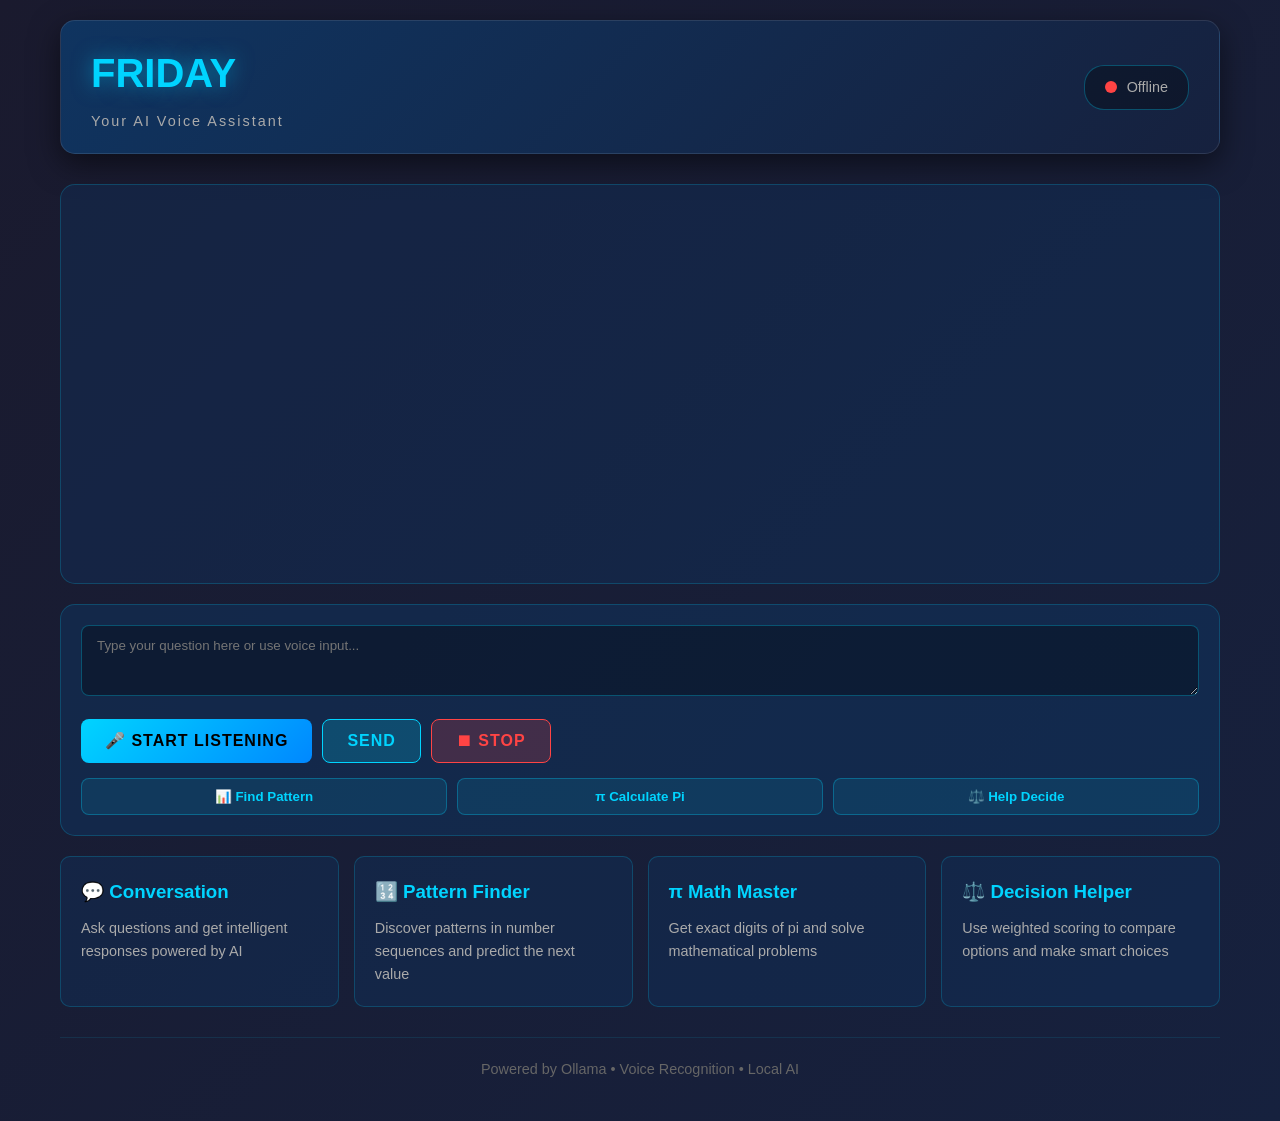
<file: index.html>
<!DOCTYPE html>
<html lang="en">
<head>
    <meta charset="UTF-8">
    <meta name="viewport" content="width=device-width, initial-scale=1.0">
    <title>FRIDAY - Voice Assistant</title>
    <link rel="stylesheet" href="style.css">
</head>
<body>
    <div class="container">
        <header class="header">
            <div class="logo">
                <h1>FRIDAY</h1>
                <p class="tagline">Your AI Voice Assistant</p>
            </div>
            <div class="status-indicator">
                <div class="status-dot" id="statusDot"></div>
                <span id="statusText">Offline</span>
            </div>
        </header>

        <main class="main-content">
            <!-- Chat Display -->
            <section class="chat-section">
                <div class="chat-window" id="chatWindow">
                    <div class="welcome-message">
                        <h2>Welcome to FRIDAY</h2>
                        <p>Click "Start Listening" or say "Hey Friday" to begin</p>
                    </div>
                </div>
            </section>

            <!-- Control Panel -->
            <section class="control-panel">
                <div class="input-section">
                    <textarea 
                        id="userInput" 
                        class="input-box" 
                        placeholder="Type your question here or use voice input..."
                        rows="3"></textarea>
                </div>

                <div class="button-group">
                    <button id="listenBtn" class="btn btn-primary" title="Start listening for commands">
                        🎤 Start Listening
                    </button>
                    <button id="sendBtn" class="btn btn-secondary" title="Send text input">
                        Send
                    </button>
                    <button id="stopBtn" class="btn btn-danger" title="Stop listening">
                        ⏹ Stop
                    </button>
                </div>

                <!-- Quick Action Buttons -->
                <div class="quick-actions">
                    <button class="quick-btn" data-action="pattern">📊 Find Pattern</button>
                    <button class="quick-btn" data-action="pi">π Calculate Pi</button>
                    <button class="quick-btn" data-action="decide">⚖️ Help Decide</button>
                </div>
            </section>

            <!-- Features Section -->
            <section class="features-section">
                <div class="feature-card">
                    <h3>💬 Conversation</h3>
                    <p>Ask questions and get intelligent responses powered by AI</p>
                </div>
                <div class="feature-card">
                    <h3>🔢 Pattern Finder</h3>
                    <p>Discover patterns in number sequences and predict the next value</p>
                </div>
                <div class="feature-card">
                    <h3>π Math Master</h3>
                    <p>Get exact digits of pi and solve mathematical problems</p>
                </div>
                <div class="feature-card">
                    <h3>⚖️ Decision Helper</h3>
                    <p>Use weighted scoring to compare options and make smart choices</p>
                </div>
            </section>
        </main>

        <footer class="footer">
            <p>Powered by Ollama • Voice Recognition • Local AI</p>
        </footer>
    </div>

    <!-- Pattern Finder Modal -->
    <div id="patternModal" class="modal">
        <div class="modal-content">
            <span class="close">&times;</span>
            <h2>Find Number Pattern</h2>
            <p>Enter a sequence of numbers separated by commas:</p>
            <input type="text" id="patternInput" placeholder="e.g., 2, 4, 6, 8" class="modal-input">
            <button id="analyzePatternBtn" class="btn btn-primary">Analyze</button>
            <div id="patternResult"></div>
        </div>
    </div>

    <!-- Pi Calculator Modal -->
    <div id="piModal" class="modal">
        <div class="modal-content">
            <span class="close">&times;</span>
            <h2>Calculate Pi Digits</h2>
            <p>How many decimal places do you want?</p>
            <input type="number" id="piDigits" placeholder="20" min="1" max="500" value="20" class="modal-input">
            <button id="calculatePiBtn" class="btn btn-primary">Calculate</button>
            <div id="piResult"></div>
        </div>
    </div>

    <!-- Decision Helper Modal -->
    <div id="decideModal" class="modal">
        <div class="modal-content">
            <span class="close">&times;</span>
            <h2>Decision Helper</h2>
            <div id="decideStep1">
                <p>Step 1: What are your options? (comma-separated)</p>
                <input type="text" id="optionsInput" placeholder="e.g., Option A, Option B, Option C" class="modal-input">
                <button id="nextStep1Btn" class="btn btn-primary">Next</button>
            </div>
            <div id="decideStep2" style="display:none;">
                <p>Step 2: What factors matter? (comma-separated)</p>
                <input type="text" id="criteriaInput" placeholder="e.g., Cost, Speed, Quality" class="modal-input">
                <button id="nextStep2Btn" class="btn btn-primary">Next</button>
            </div>
            <div id="decideStep3" style="display:none;">
                <p>Step 3: Rate your options</p>
                <div id="ratingContainer"></div>
                <button id="calculateDecisionBtn" class="btn btn-primary">Calculate Best Option</button>
            </div>
            <div id="decideResult"></div>
        </div>
    </div>

    <script src="script.js"></script>
</body>
</html>
</file>
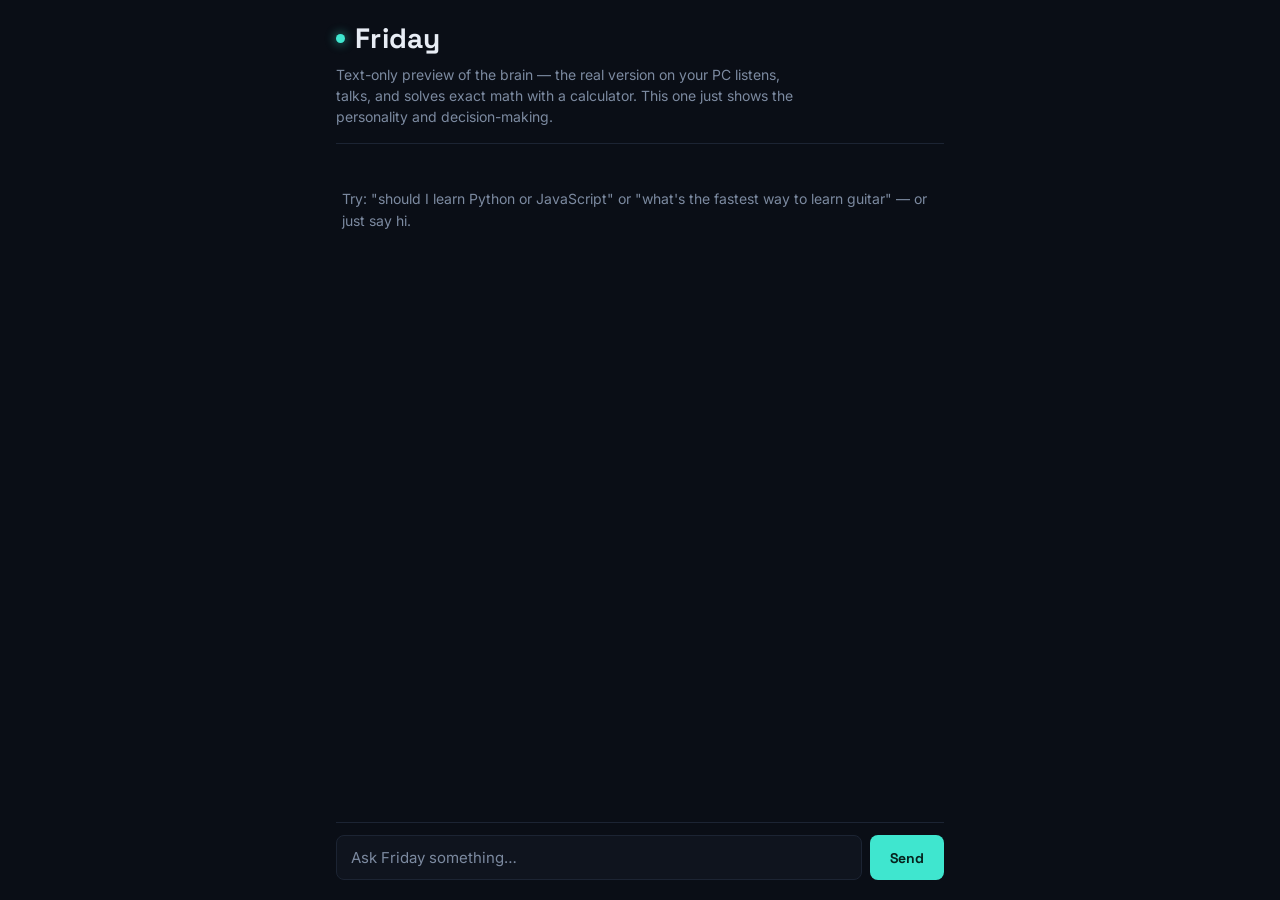
<file: friday_preview.html>
<!DOCTYPE html>
<html lang="en">
<head>
<meta charset="UTF-8" />
<meta name="viewport" content="width=device-width, initial-scale=1.0" />
<title>Friday — quick preview</title>
<link rel="preconnect" href="https://fonts.googleapis.com">
<link href="https://fonts.googleapis.com/css2?family=Space+Grotesk:wght@400;500;700&family=Inter:wght@400;500&display=swap" rel="stylesheet">
<style>
  :root {
    --bg: #0a0e16;
    --panel: #0f141e;
    --line: #1c2433;
    --accent: #3fe6cf;
    --accent-dim: rgba(63, 230, 207, 0.35);
    --text: #e8edf5;
    --muted: #7c8aa0;
  }
  * { box-sizing: border-box; }
  html, body {
    height: 100%;
    margin: 0;
    background: var(--bg);
    color: var(--text);
    font-family: 'Inter', system-ui, sans-serif;
  }
  .app {
    max-width: 640px;
    margin: 0 auto;
    height: 100dvh;
    display: flex;
    flex-direction: column;
    padding: 20px 16px;
  }
  .app-header {
    padding-bottom: 16px;
    border-bottom: 1px solid var(--line);
    margin-bottom: 16px;
  }
  .wordmark {
    font-family: 'Space Grotesk', sans-serif;
    font-weight: 700;
    font-size: 28px;
    letter-spacing: 0.01em;
    color: var(--text);
    display: inline-flex;
    align-items: center;
    gap: 10px;
  }
  .wordmark::before {
    content: "";
    width: 9px;
    height: 9px;
    border-radius: 50%;
    background: var(--accent);
    box-shadow: 0 0 10px 2px var(--accent-dim);
  }
  .subtitle {
    margin: 8px 0 0;
    color: var(--muted);
    font-size: 14px;
    line-height: 1.5;
    max-width: 52ch;
  }
  .log {
    flex: 1;
    overflow-y: auto;
    display: flex;
    flex-direction: column;
    gap: 12px;
    padding: 4px 2px 12px;
  }
  .empty-state {
    color: var(--muted);
    font-size: 14px;
    line-height: 1.6;
    padding: 24px 4px;
  }
  .msg {
    max-width: 82%;
    font-size: 15px;
    line-height: 1.5;
    padding: 10px 14px;
    white-space: pre-wrap;
  }
  .msg.user {
    align-self: flex-end;
    background: #17202e;
    border-radius: 10px;
  }
  .msg.assistant {
    align-self: flex-start;
    border-left: 2px solid var(--accent);
    padding-left: 12px;
    color: var(--text);
  }
  .msg.thinking { color: var(--muted); }
  .msg.thinking .dot {
    display: inline-block;
    animation: pulse 1.2s infinite ease-in-out;
  }
  .msg.thinking .dot:nth-child(2) { animation-delay: 0.15s; }
  .msg.thinking .dot:nth-child(3) { animation-delay: 0.3s; }
  @keyframes pulse {
    0%, 80%, 100% { opacity: 0.25; }
    40% { opacity: 1; }
  }
  @media (prefers-reduced-motion: reduce) {
    .msg.thinking .dot { animation: none; opacity: 0.6; }
  }
  .composer {
    display: flex;
    gap: 8px;
    padding-top: 12px;
    border-top: 1px solid var(--line);
  }
  .composer input {
    flex: 1;
    background: var(--panel);
    border: 1px solid var(--line);
    color: var(--text);
    font-family: inherit;
    font-size: 15px;
    padding: 12px 14px;
    border-radius: 8px;
    outline: none;
  }
  .composer input:focus {
    border-color: var(--accent);
    box-shadow: 0 0 0 3px var(--accent-dim);
  }
  .composer input::placeholder { color: var(--muted); }
  .composer button {
    background: var(--accent);
    color: #06231e;
    border: none;
    font-family: 'Space Grotesk', sans-serif;
    font-weight: 700;
    font-size: 14px;
    padding: 0 20px;
    border-radius: 8px;
    cursor: pointer;
  }
  .composer button:focus-visible {
    outline: 2px solid var(--text);
    outline-offset: 2px;
  }
  .composer button:disabled {
    opacity: 0.5;
    cursor: default;
  }
</style>
</head>
<body>
  <div class="app">
    <div class="app-header">
      <div class="wordmark">Friday</div>
      <p class="subtitle">Text-only preview of the brain — the real version on your PC listens, talks, and solves exact math with a calculator. This one just shows the personality and decision-making.</p>
    </div>
    <main class="log" id="log">
      <div class="empty-state" id="empty-state">Try: "should I learn Python or JavaScript" or "what's the fastest way to learn guitar" — or just say hi.</div>
    </main>
    <form class="composer" id="composer">
      <input id="input" type="text" placeholder="Ask Friday something…" autocomplete="off" aria-label="Message" />
      <button type="submit" id="send-btn">Send</button>
    </form>
  </div>

<script>
  const PERSONALITY = "You are Friday, a witty, efficient, loyal AI assistant inspired by the Marvel movies. Keep answers concise and conversational -- 1 to 3 sentences unless the user clearly asks for more detail.";
  const DECISION_PERSONALITY = "You are Friday, an AI decision-making assistant. The user will give you options and maybe some context. Briefly weigh the realistic factors involved (cost, time, risk, quality, practicality, and anything else relevant), then clearly recommend ONE option and say why, in 2 to 4 sentences. Be decisive, not wishy-washy.";
  const DECISION_TRIGGERS = ["decide", "choose", "which is better", "compare", "pros and cons", "should i", "what should i pick", "recommend", "which one"];

  // Get API key from environment or prompt user
  let apiKey = localStorage.getItem('anthropic_api_key');

  function looksLikeDecision(q) {
    const lower = q.toLowerCase();
    return DECISION_TRIGGERS.some(t => lower.includes(t));
  }

  async function askBrain(question) {
    // Check if API key exists
    if (!apiKey) {
      apiKey = prompt('Enter your Anthropic API key (get one free at console.anthropic.com):\n\nThis will be stored locally in your browser only.');
      if (!apiKey) {
        return "No API key provided. Get a free key at console.anthropic.com and try again.";
      }
      localStorage.setItem('anthropic_api_key', apiKey);
    }

    const system = looksLikeDecision(question) ? DECISION_PERSONALITY : PERSONALITY;
    try {
      const res = await fetch("https://api.anthropic.com/v1/messages", {
        method: "POST",
        headers: {
          "x-api-key": apiKey,
          "anthropic-version": "2023-06-01",
          "content-type": "application/json"
        },
        body: JSON.stringify({
          model: "claude-3-5-sonnet-20241022",
          max_tokens: 1000,
          system: system,
          messages: [{ role: "user", content: question }]
        })
      });

      if (!res.ok) {
        const errorData = await res.json();
        if (res.status === 401) {
          localStorage.removeItem('anthropic_api_key');
          apiKey = null;
          return "Invalid API key. Please try again with a valid key from console.anthropic.com";
        }
        return `Error (${res.status}): ${errorData.error?.message || 'Unknown error'}`;
      }

      const data = await res.json();
      const block = (data.content || []).find(b => b.type === "text");
      return block ? block.text.trim() : "Hmm, I didn't get a response there -- try again?";
    } catch (err) {
      console.error('Error:', err);
      return `Connection error: ${err.message}. Make sure you're online and try again.`;
    }
  }

  const log = document.getElementById('log');
  const form = document.getElementById('composer');
  const input = document.getElementById('input');
  const sendBtn = document.getElementById('send-btn');

  function addMessage(text, who) {
    const empty = document.getElementById('empty-state');
    if (empty) empty.remove();
    const el = document.createElement('div');
    el.className = 'msg ' + who;
    el.textContent = text;
    log.appendChild(el);
    log.scrollTop = log.scrollHeight;
    return el;
  }

  function addThinking() {
    const empty = document.getElementById('empty-state');
    if (empty) empty.remove();
    const el = document.createElement('div');
    el.className = 'msg assistant thinking';
    el.innerHTML = '<span class="dot">●</span> <span class="dot">●</span> <span class="dot">●</span>';
    log.appendChild(el);
    log.scrollTop = log.scrollHeight;
    return el;
  }

  form.addEventListener('submit', async (e) => {
    e.preventDefault();
    const text = input.value.trim();
    if (!text) return;
    addMessage(text, 'user');
    input.value = '';
    sendBtn.disabled = true;

    const thinkingEl = addThinking();
    const answer = await askBrain(text);
    thinkingEl.remove();
    addMessage(answer, 'assistant');

    sendBtn.disabled = false;
    input.focus();
  });

  // Show setup info on load
  window.addEventListener('load', () => {
    if (!localStorage.getItem('anthropic_api_key')) {
      console.log('Friday Preview: No API key found. You\'ll be prompted to enter one on first message.');
    }
  });
</script>
</body>
</html>
</file>
<file: style.css>
/* ========================================
   FRIDAY - Voice Assistant Styling
   ======================================== */

* {
    margin: 0;
    padding: 0;
    box-sizing: border-box;
}

body {
    font-family: 'Segoe UI', Tahoma, Geneva, Verdana, sans-serif;
    background: linear-gradient(135deg, #1a1a2e 0%, #16213e 100%);
    color: #e0e0e0;
    line-height: 1.6;
    min-height: 100vh;
}

.container {
    max-width: 1200px;
    margin: 0 auto;
    padding: 20px;
    display: flex;
    flex-direction: column;
    min-height: 100vh;
}

/* ========================================
   HEADER
   ======================================== */

.header {
    display: flex;
    justify-content: space-between;
    align-items: center;
    background: linear-gradient(135deg, #0f3460 0%, #16213e 100%);
    padding: 20px 30px;
    border-radius: 15px;
    margin-bottom: 30px;
    box-shadow: 0 10px 30px rgba(0, 0, 0, 0.5);
    border: 1px solid rgba(255, 255, 255, 0.1);
}

.logo h1 {
    font-size: 2.5em;
    color: #00d4ff;
    text-shadow: 0 0 20px rgba(0, 212, 255, 0.5);
    margin-bottom: 5px;
}

.tagline {
    font-size: 0.9em;
    color: #aaa;
    letter-spacing: 2px;
}

.status-indicator {
    display: flex;
    align-items: center;
    gap: 10px;
    background: rgba(0, 0, 0, 0.3);
    padding: 10px 20px;
    border-radius: 20px;
    border: 1px solid rgba(0, 212, 255, 0.3);
}

.status-dot {
    width: 12px;
    height: 12px;
    border-radius: 50%;
    background: #ff4444;
    animation: pulse 2s infinite;
}

.status-dot.active {
    background: #00ff00;
    box-shadow: 0 0 10px rgba(0, 255, 0, 0.8);
}

#statusText {
    font-size: 0.9em;
    color: #aaa;
}

@keyframes pulse {
    0%, 100% { opacity: 1; }
    50% { opacity: 0.5; }
}

/* ========================================
   MAIN CONTENT
   ======================================== */

.main-content {
    flex: 1;
    display: flex;
    flex-direction: column;
    gap: 20px;
}

/* Chat Section */
.chat-section {
    background: rgba(15, 52, 96, 0.4);
    border: 1px solid rgba(0, 212, 255, 0.2);
    border-radius: 15px;
    padding: 20px;
    flex: 1;
    min-height: 400px;
    overflow-y: auto;
}

.chat-window {
    display: flex;
    flex-direction: column;
    gap: 15px;
}

.welcome-message {
    text-align: center;
    padding: 40px 20px;
}

.welcome-message h2 {
    color: #00d4ff;
    margin-bottom: 10px;
    font-size: 1.8em;
}

.welcome-message p {
    color: #999;
}

.message {
    display: flex;
    margin-bottom: 15px;
    animation: slideIn 0.3s ease-in-out;
}

@keyframes slideIn {
    from {
        opacity: 0;
        transform: translateY(10px);
    }
    to {
        opacity: 1;
        transform: translateY(0);
    }
}

.message.user {
    justify-content: flex-end;
}

.message.assistant {
    justify-content: flex-start;
}

.message-content {
    max-width: 70%;
    padding: 12px 16px;
    border-radius: 12px;
    word-wrap: break-word;
}

.message.user .message-content {
    background: linear-gradient(135deg, #00d4ff 0%, #0088ff 100%);
    color: #000;
    border-bottom-right-radius: 0;
}

.message.assistant .message-content {
    background: rgba(0, 212, 255, 0.2);
    color: #e0e0e0;
    border-left: 3px solid #00d4ff;
    border-bottom-left-radius: 0;
}

.message-time {
    font-size: 0.75em;
    color: #666;
    margin-top: 5px;
    padding: 0 10px;
}

/* Control Panel */
.control-panel {
    background: rgba(15, 52, 96, 0.5);
    border: 1px solid rgba(0, 212, 255, 0.2);
    border-radius: 15px;
    padding: 20px;
}

.input-section {
    margin-bottom: 15px;
}

.input-box {
    width: 100%;
    padding: 12px 15px;
    background: rgba(0, 0, 0, 0.3);
    border: 1px solid rgba(0, 212, 255, 0.3);
    border-radius: 8px;
    color: #e0e0e0;
    font-family: 'Segoe UI', Tahoma, Geneva, Verdana, sans-serif;
    resize: vertical;
    transition: border-color 0.3s;
}

.input-box:focus {
    outline: none;
    border-color: #00d4ff;
    box-shadow: 0 0 10px rgba(0, 212, 255, 0.2);
}

.button-group {
    display: flex;
    gap: 10px;
    margin-bottom: 15px;
    flex-wrap: wrap;
}

/* Buttons */
.btn {
    padding: 12px 24px;
    border: none;
    border-radius: 8px;
    font-size: 1em;
    font-weight: 600;
    cursor: pointer;
    transition: all 0.3s ease;
    text-transform: uppercase;
    letter-spacing: 1px;
}

.btn-primary {
    background: linear-gradient(135deg, #00d4ff 0%, #0088ff 100%);
    color: #000;
}

.btn-primary:hover {
    transform: translateY(-2px);
    box-shadow: 0 8px 20px rgba(0, 212, 255, 0.4);
}

.btn-primary:active {
    transform: translateY(0);
}

.btn-secondary {
    background: rgba(0, 212, 255, 0.2);
    color: #00d4ff;
    border: 1px solid #00d4ff;
}

.btn-secondary:hover {
    background: rgba(0, 212, 255, 0.3);
    box-shadow: 0 0 15px rgba(0, 212, 255, 0.3);
}

.btn-danger {
    background: rgba(255, 68, 68, 0.2);
    color: #ff4444;
    border: 1px solid #ff4444;
}

.btn-danger:hover {
    background: rgba(255, 68, 68, 0.3);
    box-shadow: 0 0 15px rgba(255, 68, 68, 0.3);
}

.btn:disabled {
    opacity: 0.5;
    cursor: not-allowed;
}

/* Quick Actions */
.quick-actions {
    display: flex;
    gap: 10px;
    flex-wrap: wrap;
}

.quick-btn {
    flex: 1;
    min-width: 150px;
    padding: 10px 15px;
    background: rgba(0, 212, 255, 0.1);
    border: 1px solid rgba(0, 212, 255, 0.3);
    border-radius: 8px;
    color: #00d4ff;
    font-weight: 600;
    cursor: pointer;
    transition: all 0.3s;
}

.quick-btn:hover {
    background: rgba(0, 212, 255, 0.2);
    transform: translateY(-2px);
    box-shadow: 0 5px 15px rgba(0, 212, 255, 0.2);
}

/* Features Section */
.features-section {
    display: grid;
    grid-template-columns: repeat(auto-fit, minmax(250px, 1fr));
    gap: 15px;
}

.feature-card {
    background: rgba(15, 52, 96, 0.4);
    border: 1px solid rgba(0, 212, 255, 0.2);
    border-radius: 10px;
    padding: 20px;
    transition: all 0.3s;
}

.feature-card:hover {
    border-color: #00d4ff;
    background: rgba(0, 212, 255, 0.1);
    transform: translateY(-5px);
}

.feature-card h3 {
    color: #00d4ff;
    margin-bottom: 10px;
}

.feature-card p {
    color: #aaa;
    font-size: 0.9em;
}

/* ========================================
   MODALS
   ======================================== */

.modal {
    display: none;
    position: fixed;
    z-index: 1000;
    left: 0;
    top: 0;
    width: 100%;
    height: 100%;
    background-color: rgba(0, 0, 0, 0.7);
    backdrop-filter: blur(5px);
}

.modal.show {
    display: flex;
    justify-content: center;
    align-items: center;
}

.modal-content {
    background: linear-gradient(135deg, #0f3460 0%, #16213e 100%);
    border: 1px solid rgba(0, 212, 255, 0.3);
    padding: 30px;
    border-radius: 15px;
    max-width: 500px;
    width: 90%;
    box-shadow: 0 20px 60px rgba(0, 0, 0, 0.8);
    max-height: 80vh;
    overflow-y: auto;
}

.close {
    color: #aaa;
    float: right;
    font-size: 28px;
    font-weight: bold;
    cursor: pointer;
    transition: color 0.3s;
}

.close:hover {
    color: #00d4ff;
}

.modal-content h2 {
    color: #00d4ff;
    margin-bottom: 15px;
}

.modal-content p {
    color: #aaa;
    margin-bottom: 15px;
}

.modal-input {
    width: 100%;
    padding: 10px 15px;
    margin-bottom: 15px;
    background: rgba(0, 0, 0, 0.3);
    border: 1px solid rgba(0, 212, 255, 0.3);
    border-radius: 8px;
    color: #e0e0e0;
    font-family: 'Segoe UI', Tahoma, Geneva, Verdana, sans-serif;
}

.modal-input:focus {
    outline: none;
    border-color: #00d4ff;
    box-shadow: 0 0 10px rgba(0, 212, 255, 0.2);
}

#patternResult,
#piResult,
#decideResult {
    margin-top: 20px;
    padding: 15px;
    background: rgba(0, 212, 255, 0.1);
    border-left: 3px solid #00d4ff;
    border-radius: 8px;
    color: #e0e0e0;
    display: none;
}

#patternResult.show,
#piResult.show,
#decideResult.show {
    display: block;
    animation: slideIn 0.3s ease-in-out;
}

#ratingContainer {
    margin: 20px 0;
}

.rating-item {
    background: rgba(0, 0, 0, 0.2);
    padding: 15px;
    margin-bottom: 10px;
    border-radius: 8px;
    border-left: 3px solid #00d4ff;
}

.rating-item label {
    display: block;
    margin-bottom: 8px;
    color: #00d4ff;
}

.rating-item input {
    width: 100%;
    padding: 8px;
    background: rgba(0, 0, 0, 0.3);
    border: 1px solid rgba(0, 212, 255, 0.3);
    border-radius: 5px;
    color: #e0e0e0;
}

/* ========================================
   FOOTER
   ======================================== */

.footer {
    text-align: center;
    padding: 20px;
    color: #666;
    border-top: 1px solid rgba(0, 212, 255, 0.1);
    margin-top: 30px;
    font-size: 0.9em;
}

/* ========================================
   RESPONSIVE
   ======================================== */

@media (max-width: 768px) {
    .header {
        flex-direction: column;
        gap: 15px;
        text-align: center;
    }

    .logo h1 {
        font-size: 2em;
    }

    .message-content {
        max-width: 85%;
    }

    .button-group {
        flex-direction: column;
    }

    .btn {
        width: 100%;
    }

    .quick-btn {
        flex: 1 1 calc(50% - 5px);
    }

    .features-section {
        grid-template-columns: 1fr;
    }

    .modal-content {
        width: 95%;
    }
}

/* ========================================
   SCROLLBAR STYLING
   ======================================== */

.chat-window::-webkit-scrollbar,
.modal-content::-webkit-scrollbar {
    width: 8px;
}

.chat-window::-webkit-scrollbar-track,
.modal-content::-webkit-scrollbar-track {
    background: rgba(0, 0, 0, 0.1);
}

.chat-window::-webkit-scrollbar-thumb,
.modal-content::-webkit-scrollbar-thumb {
    background: rgba(0, 212, 255, 0.3);
    border-radius: 4px;
}

.chat-window::-webkit-scrollbar-thumb:hover,
.modal-content::-webkit-scrollbar-thumb:hover {
    background: rgba(0, 212, 255, 0.5);
}
</file>
